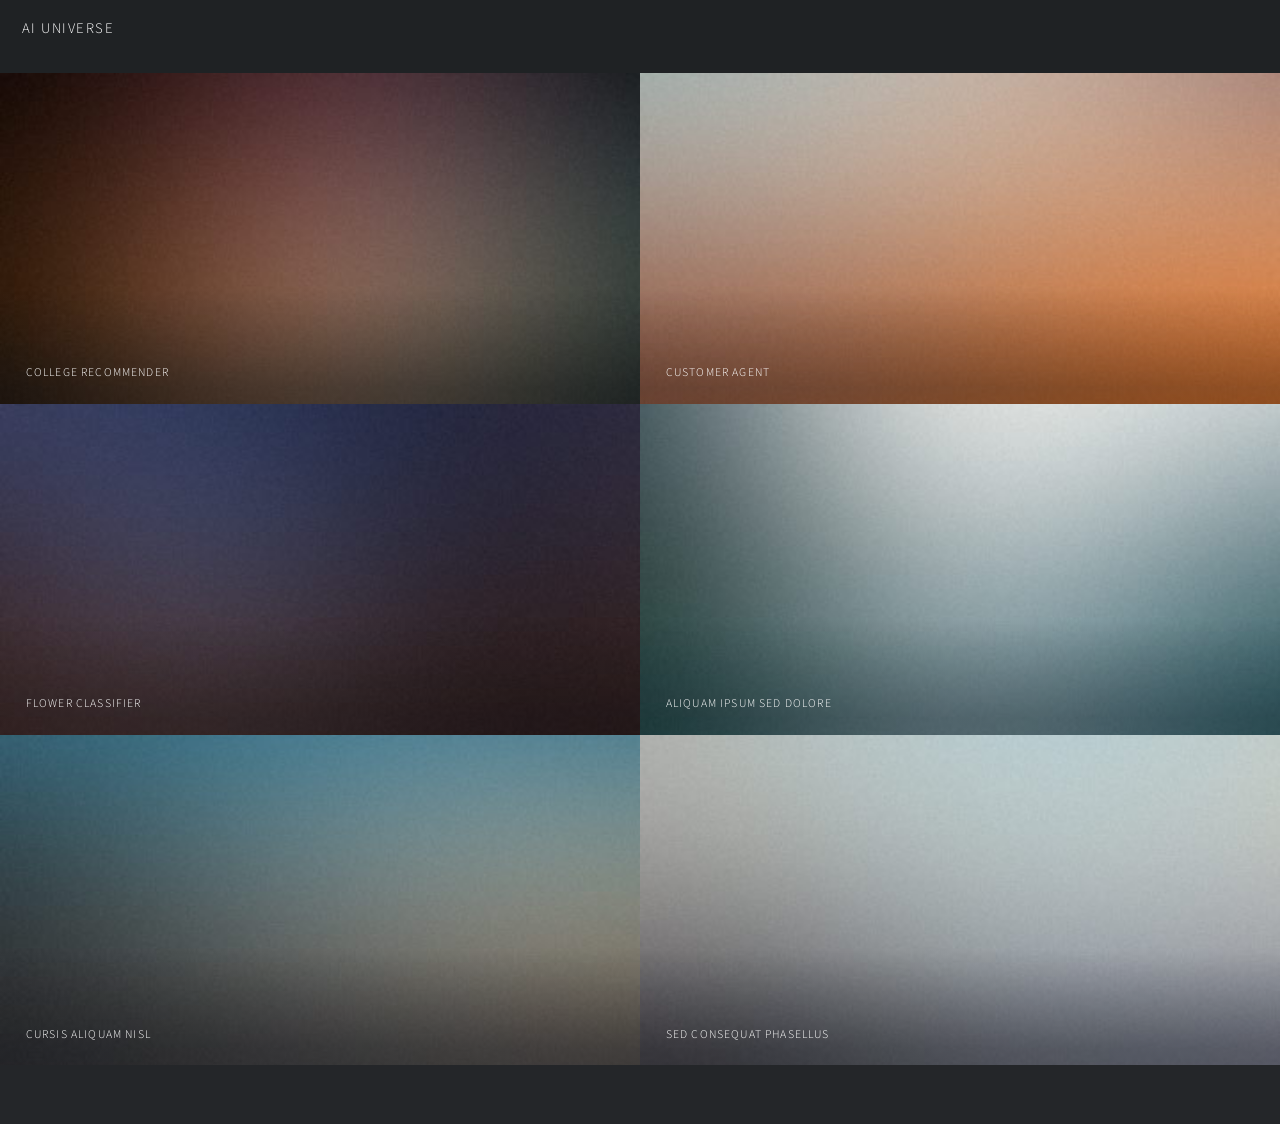
<file: index.html>
<!DOCTYPE HTML>
<!--
	Multiverse by HTML5 UP
	html5up.net | @ajlkn
	Free for personal and commercial use under the CCA 3.0 license (html5up.net/license)
-->
<html>
	<head>
		<title>AI Universe</title>
		<meta charset="utf-8" />
		<meta name="viewport" content="width=device-width, initial-scale=1, user-scalable=no" />
		<link rel="stylesheet" href="assets/css/main.css" />
		<noscript><link rel="stylesheet" href="assets/css/noscript.css" /></noscript>
	</head>
	<body class="">

		<!-- Wrapper -->
			<div id="wrapper">

				<!-- Header -->
					<header id="header">
						<h1><a href="index.html"><strong>AI Universe</a></h1>
						<nav>
							<!-- <ul>
								<li><a href="#footer" class="icon solid fa-info-circle">About</a></li>
							</ul> -->
						</nav>
					</header>

				<!-- Main -->
					<div id="main">
						<article class="thumb">
							<img src="images/thumbs/01.jpg" alt="" />
							<h2>College Recommender</h2>
							<p>Nunc blandit nisi ligula magna sodales lectus elementum non. Integer id venenatis velit.</p>
						</article>
						<article class="thumb">
							<img src="images/thumbs/02.jpg" alt="" />
							<h2>Customer Agent</h2>
							<p>Nunc blandit nisi ligula magna sodales lectus elementum non. Integer id venenatis velit.</p>
						</article>
						<article class="thumb">
							<img src="images/thumbs/03.jpg" alt="" />
							<h2>Flower Classifier</h2>
							<p>Nunc blandit nisi ligula magna sodales lectus elementum non. Integer id venenatis velit.</p>
						</article>
						<article class="thumb">
							<img src="images/thumbs/04.jpg" alt="" />
							<h2>Aliquam ipsum sed dolore</h2>
							<p>Nunc blandit nisi ligula magna sodales lectus elementum non. Integer id venenatis velit.</p>
						</article>
						<article class="thumb">
							<img src="images/thumbs/05.jpg" alt="" />
							<h2>Cursis aliquam nisl</h2>
							<p>Nunc blandit nisi ligula magna sodales lectus elementum non. Integer id venenatis velit.</p>
						</article>
						<article class="thumb">
							<img src="images/thumbs/06.jpg" alt="" />
							<h2>Sed consequat phasellus</h2>
							<p>Nunc blandit nisi ligula magna sodales lectus elementum non. Integer id venenatis velit.</p>
						</article>
						
					</div>

				<!-- Footer -->
					<footer id="footer" class="panel">
						<div class="inner split">
							<div>
								<section>
									<h2>Magna feugiat sed adipiscing</h2>
									<p>Nulla consequat, ex ut suscipit rutrum, mi dolor tincidunt erat, et scelerisque turpis ipsum eget quis orci mattis aliquet. Maecenas fringilla et ante at lorem et ipsum. Dolor nulla eu bibendum sapien. Donec non pharetra dui. Nulla consequat, ex ut suscipit rutrum, mi dolor tincidunt erat, et scelerisque turpis ipsum.</p>
								</section>
								<section>
									<h2>Follow me on ...</h2>
									<ul class="icons">
										<li><a href="#" class="icon brands fa-twitter"><span class="label">Twitter</span></a></li>
										<li><a href="#" class="icon brands fa-facebook-f"><span class="label">Facebook</span></a></li>
										<li><a href="#" class="icon brands fa-instagram"><span class="label">Instagram</span></a></li>
										<li><a href="#" class="icon brands fa-github"><span class="label">GitHub</span></a></li>
										<li><a href="#" class="icon brands fa-dribbble"><span class="label">Dribbble</span></a></li>
										<li><a href="#" class="icon brands fa-linkedin-in"><span class="label">LinkedIn</span></a></li>
									</ul>
								</section>
								<p class="copyright">
									&copy; Unttled. Design: <a href="http://html5up.net">HTML5 UP</a>.
								</p>
							</div>
							<div>
								<section>
									<h2>Get in touch</h2>
									<form method="post" action="#">
										<div class="fields">
											<div class="field half">
												<input type="text" name="name" id="name" placeholder="Name" />
											</div>
											<div class="field half">
												<input type="text" name="email" id="email" placeholder="Email" />
											</div>
											<div class="field">
												<textarea name="message" id="message" rows="4" placeholder="Message"></textarea>
											</div>
										</div>
										<ul class="actions">
											<li><input type="submit" value="Send" class="primary" /></li>
											<li><input type="reset" value="Reset" /></li>
										</ul>
									</form>
								</section>
							</div>
						</div>
					</footer>

			</div>

	</body>
</html>
</file>
<file: assets/css/noscript.css>
/*
	Multiverse by HTML5 UP
	html5up.net | @ajlkn
	Free for personal and commercial use under the CCA 3.0 license (html5up.net/license)
*/

/* Wrapper */

	body.is-preload #wrapper:before {
		display: none;
	}

/* Main */

	body.is-preload #main .thumb {
		pointer-events: auto;
		opacity: 1;
	}

/* Header */

	body.is-preload #header {
		-moz-transform: none;
		-webkit-transform: none;
		-ms-transform: none;
		transform: none;
	}
</file>
<file: assets/css/main.css>
@import url(fontawesome-all.min.css);
@import url("https://fonts.googleapis.com/css?family=Source+Sans+Pro:300,300italic,400,400italic");

/*
	Multiverse by HTML5 UP
	html5up.net | @ajlkn
	Free for personal and commercial use under the CCA 3.0 license (html5up.net/license)
*/

@-moz-keyframes spinner {
	0% {
		-moz-transform: rotate(0deg);
		-webkit-transform: rotate(0deg);
		-ms-transform: rotate(0deg);
		transform: rotate(0deg);
	}

	100% {
		-moz-transform: rotate(359deg);
		-webkit-transform: rotate(359deg);
		-ms-transform: rotate(359deg);
		transform: rotate(359deg);
	}
}

@-webkit-keyframes spinner {
	0% {
		-moz-transform: rotate(0deg);
		-webkit-transform: rotate(0deg);
		-ms-transform: rotate(0deg);
		transform: rotate(0deg);
	}

	100% {
		-moz-transform: rotate(359deg);
		-webkit-transform: rotate(359deg);
		-ms-transform: rotate(359deg);
		transform: rotate(359deg);
	}
}

@-ms-keyframes spinner {
	0% {
		-moz-transform: rotate(0deg);
		-webkit-transform: rotate(0deg);
		-ms-transform: rotate(0deg);
		transform: rotate(0deg);
	}

	100% {
		-moz-transform: rotate(359deg);
		-webkit-transform: rotate(359deg);
		-ms-transform: rotate(359deg);
		transform: rotate(359deg);
	}
}

@keyframes spinner {
	0% {
		-moz-transform: rotate(0deg);
		-webkit-transform: rotate(0deg);
		-ms-transform: rotate(0deg);
		transform: rotate(0deg);
	}

	100% {
		-moz-transform: rotate(359deg);
		-webkit-transform: rotate(359deg);
		-ms-transform: rotate(359deg);
		transform: rotate(359deg);
	}
}

html, body, div, span, applet, object,
iframe, h1, h2, h3, h4, h5, h6, p, blockquote,
pre, a, abbr, acronym, address, big, cite,
code, del, dfn, em, img, ins, kbd, q, s, samp,
small, strike, strong, sub, sup, tt, var, b,
u, i, center, dl, dt, dd, ol, ul, li, fieldset,
form, label, legend, table, caption, tbody,
tfoot, thead, tr, th, td, article, aside,
canvas, details, embed, figure, figcaption,
footer, header, hgroup, menu, nav, output, ruby,
section, summary, time, mark, audio, video {
	margin: 0;
	padding: 0;
	border: 0;
	font-size: 100%;
	font: inherit;
	vertical-align: baseline;}

article, aside, details, figcaption, figure,
footer, header, hgroup, menu, nav, section {
	display: block;}

body {
	line-height: 1;
}

ol, ul {
	list-style: none;
}

blockquote, q {
	quotes: none;
}

	blockquote:before, blockquote:after, q:before, q:after {
		content: '';
		content: none;
	}

table {
	border-collapse: collapse;
	border-spacing: 0;
}

body {
	-webkit-text-size-adjust: none;
}

mark {
	background-color: transparent;
	color: inherit;
}

input::-moz-focus-inner {
	border: 0;
	padding: 0;
}

img {
	width: 100%;
}

input, select, textarea {
	-moz-appearance: none;
	-webkit-appearance: none;
	-ms-appearance: none;
	appearance: none;
}

/* Basic */

	@-ms-viewport {
		width: device-width;
	}

	body {
		-ms-overflow-style: scrollbar;
	}

	@media screen and (max-width: 480px) {

		html, body {
			min-width: 320px;
		}

	}

	html {
		box-sizing: border-box;
	}

	*, *:before, *:after {
		box-sizing: inherit;
	}

	body {
		background: #242629;
	}

		body.is-preload *, body.is-preload *:before, body.is-preload *:after {
			-moz-animation: none !important;
			-webkit-animation: none !important;
			-ms-animation: none !important;
			animation: none !important;
			-moz-transition: none !important;
			-webkit-transition: none !important;
			-ms-transition: none !important;
			transition: none !important;
		}

		body.is-resizing *, body.is-resizing *:before, body.is-resizing *:after {
			-moz-animation: none !important;
			-webkit-animation: none !important;
			-ms-animation: none !important;
			animation: none !important;
			-moz-transition: none !important;
			-webkit-transition: none !important;
			-ms-transition: none !important;
			transition: none !important;
		}

/* Type */

	body, input, select, textarea {
		color: #a0a0a1;
		font-family: "Source Sans Pro", Helvetica, sans-serif;
		font-size: 15pt;
		font-weight: 300;
		letter-spacing: 0.025em;
		line-height: 1.65;
	}

		@media screen and (max-width: 1680px) {

			body, input, select, textarea {
				font-size: 11pt;
			}

		}

	a {
		-moz-transition: color 0.2s ease-in-out, border-bottom-color 0.2s ease-in-out;
		-webkit-transition: color 0.2s ease-in-out, border-bottom-color 0.2s ease-in-out;
		-ms-transition: color 0.2s ease-in-out, border-bottom-color 0.2s ease-in-out;
		transition: color 0.2s ease-in-out, border-bottom-color 0.2s ease-in-out;
		border-bottom: dotted 1px;
		color: #34a58e;
		text-decoration: none;
	}

		a:hover {
			border-bottom-color: transparent;
			color: #34a58e !important;
		}

	strong, b {
		color: #ffffff;
		font-weight: 300;
	}

	em, i {
		font-style: italic;
	}

	p {
		margin: 0 0 2em 0;
	}

	h1, h2, h3, h4, h5, h6 {
		color: #ffffff;
		font-weight: 300;
		letter-spacing: 0.1em;
		line-height: 1.5;
		margin: 0 0 1em 0;
		text-transform: uppercase;
	}

		h1 a, h2 a, h3 a, h4 a, h5 a, h6 a {
			color: inherit;
			text-decoration: none;
		}

	h1 {
		font-size: 2em;
	}

	h2 {
		font-size: 1.25em;
	}

	h3 {
		font-size: 1.1em;
	}

	h4 {
		font-size: 1em;
	}

	h5 {
		font-size: 0.9em;
	}

	h6 {
		font-size: 0.7em;
	}

	@media screen and (max-width: 736px) {

		h2 {
			font-size: 1em;
		}

		h3 {
			font-size: 0.9em;
		}

		h4 {
			font-size: 0.8em;
		}

		h5 {
			font-size: 0.7em;
		}

		h6 {
			font-size: 0.7em;
		}

	}

	sub {
		font-size: 0.8em;
		position: relative;
		top: 0.5em;
	}

	sup {
		font-size: 0.8em;
		position: relative;
		top: -0.5em;
	}

	blockquote {
		border-left: 4px #36383c;
		font-style: italic;
		margin: 0 0 2em 0;
		padding: 0.5em 0 0.5em 2em;
	}

	code {
		background: #34363b;
		border: solid 1px #36383c;
		font-family: "Courier New", monospace;
		font-size: 0.9em;
		margin: 0 0.25em;
		padding: 0.25em 0.65em;
	}

	pre {
		-webkit-overflow-scrolling: touch;
		font-family: "Courier New", monospace;
		font-size: 0.9em;
		margin: 0 0 2em 0;
	}

		pre code {
			display: block;
			line-height: 1.75;
			padding: 1em 1.5em;
			overflow-x: auto;
		}

	hr {
		border: 0;
		border-bottom: solid 1px #36383c;
		margin: 2em 0;
	}

		hr.major {
			margin: 3em 0;
		}

	.align-left {
		text-align: left;
	}

	.align-center {
		text-align: center;
	}

	.align-right {
		text-align: right;
	}

/* Button */

	input[type="submit"],
	input[type="reset"],
	input[type="button"],
	button,
	.button {
		-moz-appearance: none;
		-webkit-appearance: none;
		-ms-appearance: none;
		appearance: none;
		-moz-transition: background-color 0.2s ease-in-out, box-shadow 0.2s ease-in-out, color 0.2s ease-in-out;
		-webkit-transition: background-color 0.2s ease-in-out, box-shadow 0.2s ease-in-out, color 0.2s ease-in-out;
		-ms-transition: background-color 0.2s ease-in-out, box-shadow 0.2s ease-in-out, color 0.2s ease-in-out;
		transition: background-color 0.2s ease-in-out, box-shadow 0.2s ease-in-out, color 0.2s ease-in-out;
		background-color: transparent;
		border: 0;
		border-radius: 0;
		box-shadow: inset 0 0 0 2px #36383c;
		color: #ffffff !important;
		cursor: pointer;
		display: inline-block;
		font-size: 0.9em;
		font-weight: 300;
		height: 3.05556em;
		letter-spacing: 0.1em;
		line-height: 3.05556em;
		padding: 0 2.5em;
		text-align: center;
		text-decoration: none;
		text-transform: uppercase;
		white-space: nowrap;
	}

		input[type="submit"]:hover,
		input[type="reset"]:hover,
		input[type="button"]:hover,
		button:hover,
		.button:hover {
			box-shadow: inset 0 0 0 2px #34a58e;
			color: #34a58e !important;
		}

			input[type="submit"]:hover:active,
			input[type="reset"]:hover:active,
			input[type="button"]:hover:active,
			button:hover:active,
			.button:hover:active {
				background-color: rgba(52, 165, 142, 0.15);
				color: #34a58e !important;
			}

		input[type="submit"].icon,
		input[type="reset"].icon,
		input[type="button"].icon,
		button.icon,
		.button.icon {
			padding-left: 1.35em;
		}

			input[type="submit"].icon:before,
			input[type="reset"].icon:before,
			input[type="button"].icon:before,
			button.icon:before,
			.button.icon:before {
				margin-right: 0.5em;
			}

		input[type="submit"].fit,
		input[type="reset"].fit,
		input[type="button"].fit,
		button.fit,
		.button.fit {
			width: 100%;
		}

		input[type="submit"].small,
		input[type="reset"].small,
		input[type="button"].small,
		button.small,
		.button.small {
			font-size: 0.8em;
		}

		input[type="submit"].large,
		input[type="reset"].large,
		input[type="button"].large,
		button.large,
		.button.large {
			font-size: 1.35em;
		}

		input[type="submit"].primary,
		input[type="reset"].primary,
		input[type="button"].primary,
		button.primary,
		.button.primary {
			background-color: #34a58e;
			box-shadow: none;
		}

			input[type="submit"].primary:hover,
			input[type="reset"].primary:hover,
			input[type="button"].primary:hover,
			button.primary:hover,
			.button.primary:hover {
				background-color: #47c5ab;
				color: #ffffff !important;
			}

				input[type="submit"].primary:hover:active,
				input[type="reset"].primary:hover:active,
				input[type="button"].primary:hover:active,
				button.primary:hover:active,
				.button.primary:hover:active {
					background-color: #287e6d;
				}

		input[type="submit"].disabled, input[type="submit"]:disabled,
		input[type="reset"].disabled,
		input[type="reset"]:disabled,
		input[type="button"].disabled,
		input[type="button"]:disabled,
		button.disabled,
		button:disabled,
		.button.disabled,
		.button:disabled {
			pointer-events: none;
			opacity: 0.35;
		}

/* Form */

	form {
		margin: 0 0 2em 0;
	}

		form > :last-child {
			margin-bottom: 0;
		}

		form > .fields {
			display: -moz-flex;
			display: -webkit-flex;
			display: -ms-flex;
			display: flex;
			-moz-flex-wrap: wrap;
			-webkit-flex-wrap: wrap;
			-ms-flex-wrap: wrap;
			flex-wrap: wrap;
			width: calc(100% + 3em);
			margin: -1.5em 0 2em -1.5em;
		}

			form > .fields > .field {
				-moz-flex-grow: 0;
				-webkit-flex-grow: 0;
				-ms-flex-grow: 0;
				flex-grow: 0;
				-moz-flex-shrink: 0;
				-webkit-flex-shrink: 0;
				-ms-flex-shrink: 0;
				flex-shrink: 0;
				padding: 1.5em 0 0 1.5em;
				width: calc(100% - 1.5em);
			}

				form > .fields > .field.half {
					width: calc(50% - 0.75em);
				}

				form > .fields > .field.third {
					width: calc(100%/3 - 0.5em);
				}

				form > .fields > .field.quarter {
					width: calc(25% - 0.375em);
				}

		@media screen and (max-width: 736px) {

			form > .fields {
				width: calc(100% + 3em);
				margin: -1.5em 0 2em -1.5em;
			}

				form > .fields > .field {
					padding: 1.5em 0 0 1.5em;
					width: calc(100% - 1.5em);
				}

					form > .fields > .field.half {
						width: calc(100% - 1.5em);
					}

					form > .fields > .field.third {
						width: calc(100% - 1.5em);
					}

					form > .fields > .field.quarter {
						width: calc(100% - 1.5em);
					}

		}

	label {
		color: #ffffff;
		display: block;
		font-size: 0.9em;
		font-weight: 300;
		margin: 0 0 1em 0;
	}

	input[type="text"],
	input[type="password"],
	input[type="email"],
	input[type="tel"],
	input[type="search"],
	input[type="url"],
	select,
	textarea {
		-moz-appearance: none;
		-webkit-appearance: none;
		-ms-appearance: none;
		appearance: none;
		background: #34363b;
		border: 0;
		border-radius: 0;
		color: #a0a0a1;
		display: block;
		outline: 0;
		padding: 0 1em;
		text-decoration: none;
		width: 100%;
	}

		input[type="text"]:invalid,
		input[type="password"]:invalid,
		input[type="email"]:invalid,
		input[type="tel"]:invalid,
		input[type="search"]:invalid,
		input[type="url"]:invalid,
		select:invalid,
		textarea:invalid {
			box-shadow: none;
		}

		input[type="text"]:focus,
		input[type="password"]:focus,
		input[type="email"]:focus,
		input[type="tel"]:focus,
		input[type="search"]:focus,
		input[type="url"]:focus,
		select:focus,
		textarea:focus {
			box-shadow: inset 0 0 0 2px #34a58e;
		}

	select {
		background-image: url("data:image/svg+xml;charset=utf8,%3Csvg xmlns='http://www.w3.org/2000/svg' width='40' height='40' preserveAspectRatio='none' viewBox='0 0 40 40'%3E%3Cpath d='M9.4,12.3l10.4,10.4l10.4-10.4c0.2-0.2,0.5-0.4,0.9-0.4c0.3,0,0.6,0.1,0.9,0.4l3.3,3.3c0.2,0.2,0.4,0.5,0.4,0.9 c0,0.4-0.1,0.6-0.4,0.9L20.7,31.9c-0.2,0.2-0.5,0.4-0.9,0.4c-0.3,0-0.6-0.1-0.9-0.4L4.3,17.3c-0.2-0.2-0.4-0.5-0.4-0.9 c0-0.4,0.1-0.6,0.4-0.9l3.3-3.3c0.2-0.2,0.5-0.4,0.9-0.4S9.1,12.1,9.4,12.3z' fill='%2336383c' /%3E%3C/svg%3E");
		background-size: 1.25rem;
		background-repeat: no-repeat;
		background-position: calc(100% - 1rem) center;
		height: 2.75em;
		padding-right: 2.75em;
		text-overflow: ellipsis;
	}

		select option {
			color: #ffffff;
			background: #242629;
		}

		select:focus::-ms-value {
			background-color: transparent;
		}

		select::-ms-expand {
			display: none;
		}

	input[type="text"],
	input[type="password"],
	input[type="email"],
	input[type="tel"],
	input[type="search"],
	input[type="url"],
	select {
		height: 2.75em;
	}

	textarea {
		padding: 0.75em 1em;
	}

	input[type="checkbox"],
	input[type="radio"] {
		-moz-appearance: none;
		-webkit-appearance: none;
		-ms-appearance: none;
		appearance: none;
		display: block;
		float: left;
		margin-right: -2em;
		opacity: 0;
		width: 1em;
		z-index: -1;
	}

		input[type="checkbox"] + label,
		input[type="radio"] + label {
			text-decoration: none;
			color: #a0a0a1;
			cursor: pointer;
			display: inline-block;
			font-size: 1em;
			font-weight: 300;
			padding-left: 2.4em;
			padding-right: 0.75em;
			position: relative;
		}

			input[type="checkbox"] + label:before,
			input[type="radio"] + label:before {
				-moz-osx-font-smoothing: grayscale;
				-webkit-font-smoothing: antialiased;
				display: inline-block;
				font-style: normal;
				font-variant: normal;
				text-rendering: auto;
				line-height: 1;
				text-transform: none !important;
				font-family: 'Font Awesome 5 Free';
				font-weight: 900;
			}

			input[type="checkbox"] + label:before,
			input[type="radio"] + label:before {
				background: #34363b;
				content: '';
				display: inline-block;
				font-size: 0.8em;
				height: 2.0625em;
				left: 0;
				line-height: 2.0625em;
				position: absolute;
				text-align: center;
				top: 0;
				width: 2.0625em;
			}

		input[type="checkbox"]:checked + label:before,
		input[type="radio"]:checked + label:before {
			background: #34a58e;
			border-color: #34a58e;
			color: #ffffff;
			content: '\f00c';
		}

		input[type="checkbox"]:focus + label:before,
		input[type="radio"]:focus + label:before {
			box-shadow: 0 0 0 2px #34a58e;
		}

	input[type="radio"] + label:before {
		border-radius: 100%;
	}

	::-webkit-input-placeholder {
		color: #707071 !important;
		opacity: 1.0;
	}

	:-moz-placeholder {
		color: #707071 !important;
		opacity: 1.0;
	}

	::-moz-placeholder {
		color: #707071 !important;
		opacity: 1.0;
	}

	:-ms-input-placeholder {
		color: #707071 !important;
		opacity: 1.0;
	}

/* Icon */

	.icon {
		text-decoration: none;
		border-bottom: none;
		position: relative;
	}

		.icon:before {
			-moz-osx-font-smoothing: grayscale;
			-webkit-font-smoothing: antialiased;
			display: inline-block;
			font-style: normal;
			font-variant: normal;
			text-rendering: auto;
			line-height: 1;
			text-transform: none !important;
			font-family: 'Font Awesome 5 Free';
			font-weight: 400;
		}

		.icon > .label {
			display: none;
		}

		.icon:before {
			line-height: inherit;
		}

		.icon.solid:before {
			font-weight: 900;
		}

		.icon.brands:before {
			font-family: 'Font Awesome 5 Brands';
		}

/* List */

	ol {
		list-style: decimal;
		margin: 0 0 2em 0;
		padding-left: 1.25em;
	}

		ol li {
			padding-left: 0.25em;
		}

	ul {
		list-style: disc;
		margin: 0 0 2em 0;
		padding-left: 1em;
	}

		ul li {
			padding-left: 0.5em;
		}

		ul.alt {
			list-style: none;
			padding-left: 0;
		}

			ul.alt li {
				border-top: solid 1px #36383c;
				padding: 0.5em 0;
			}

				ul.alt li:first-child {
					border-top: 0;
					padding-top: 0;
				}

	dl {
		margin: 0 0 2em 0;
	}

		dl dt {
			display: block;
			font-weight: 300;
			margin: 0 0 1em 0;
		}

		dl dd {
			margin-left: 2em;
		}

/* Actions */

	ul.actions {
		display: -moz-flex;
		display: -webkit-flex;
		display: -ms-flex;
		display: flex;
		cursor: default;
		list-style: none;
		margin-left: -1em;
		padding-left: 0;
	}

		ul.actions li {
			padding: 0 0 0 1em;
			vertical-align: middle;
		}

		ul.actions.special {
			-moz-justify-content: center;
			-webkit-justify-content: center;
			-ms-justify-content: center;
			justify-content: center;
			width: 100%;
			margin-left: 0;
		}

			ul.actions.special li:first-child {
				padding-left: 0;
			}

		ul.actions.stacked {
			-moz-flex-direction: column;
			-webkit-flex-direction: column;
			-ms-flex-direction: column;
			flex-direction: column;
			margin-left: 0;
		}

			ul.actions.stacked li {
				padding: 1.3em 0 0 0;
			}

				ul.actions.stacked li:first-child {
					padding-top: 0;
				}

		ul.actions.fit {
			width: calc(100% + 1em);
		}

			ul.actions.fit li {
				-moz-flex-grow: 1;
				-webkit-flex-grow: 1;
				-ms-flex-grow: 1;
				flex-grow: 1;
				-moz-flex-shrink: 1;
				-webkit-flex-shrink: 1;
				-ms-flex-shrink: 1;
				flex-shrink: 1;
				width: 100%;
			}

				ul.actions.fit li > * {
					width: 100%;
				}

			ul.actions.fit.stacked {
				width: 100%;
			}

		@media screen and (max-width: 480px) {

			ul.actions:not(.fixed) {
				-moz-flex-direction: column;
				-webkit-flex-direction: column;
				-ms-flex-direction: column;
				flex-direction: column;
				margin-left: 0;
				width: 100% !important;
			}

				ul.actions:not(.fixed) li {
					-moz-flex-grow: 1;
					-webkit-flex-grow: 1;
					-ms-flex-grow: 1;
					flex-grow: 1;
					-moz-flex-shrink: 1;
					-webkit-flex-shrink: 1;
					-ms-flex-shrink: 1;
					flex-shrink: 1;
					padding: 1em 0 0 0;
					text-align: center;
					width: 100%;
				}

					ul.actions:not(.fixed) li > * {
						width: 100%;
					}

					ul.actions:not(.fixed) li:first-child {
						padding-top: 0;
					}

					ul.actions:not(.fixed) li input[type="submit"],
					ul.actions:not(.fixed) li input[type="reset"],
					ul.actions:not(.fixed) li input[type="button"],
					ul.actions:not(.fixed) li button,
					ul.actions:not(.fixed) li .button {
						width: 100%;
					}

						ul.actions:not(.fixed) li input[type="submit"].icon:before,
						ul.actions:not(.fixed) li input[type="reset"].icon:before,
						ul.actions:not(.fixed) li input[type="button"].icon:before,
						ul.actions:not(.fixed) li button.icon:before,
						ul.actions:not(.fixed) li .button.icon:before {
							margin-left: -0.5rem;
						}

		}

/* Icons */

	ul.icons {
		cursor: default;
		list-style: none;
		padding-left: 0;
	}

		ul.icons li {
			display: inline-block;
			padding: 0 1em 0 0;
		}

			ul.icons li:last-child {
				padding-right: 0;
			}

			ul.icons li .icon {
				color: #505051;
			}

				ul.icons li .icon:before {
					font-size: 1.5em;
				}

/* Table */

	.table-wrapper {
		-webkit-overflow-scrolling: touch;
		overflow-x: auto;
	}

	table {
		margin: 0 0 2em 0;
		width: 100%;
	}

		table tbody tr {
			border: solid 1px #36383c;
			border-left: 0;
			border-right: 0;
		}

			table tbody tr:nth-child(2n + 1) {
				background-color: #34363b;
			}

		table td {
			padding: 0.75em 0.75em;
		}

		table th {
			color: #ffffff;
			font-size: 0.9em;
			font-weight: 300;
			padding: 0 0.75em 0.75em 0.75em;
			text-align: left;
		}

		table thead {
			border-bottom: solid 2px #36383c;
		}

		table tfoot {
			border-top: solid 2px #36383c;
		}

		table.alt {
			border-collapse: separate;
		}

			table.alt tbody tr td {
				border: solid 1px #36383c;
				border-left-width: 0;
				border-top-width: 0;
			}

				table.alt tbody tr td:first-child {
					border-left-width: 1px;
				}

			table.alt tbody tr:first-child td {
				border-top-width: 1px;
			}

			table.alt thead {
				border-bottom: 0;
			}

			table.alt tfoot {
				border-top: 0;
			}

/* Panel */

	.panel {
		padding: 4em 4em 2em 4em ;
		-moz-transform: translateY(100vh);
		-webkit-transform: translateY(100vh);
		-ms-transform: translateY(100vh);
		transform: translateY(100vh);
		-moz-transition: -moz-transform 0.5s ease;
		-webkit-transition: -webkit-transform 0.5s ease;
		-ms-transition: -ms-transform 0.5s ease;
		transition: transform 0.5s ease;
		-webkit-overflow-scrolling: touch;
		background: rgba(36, 38, 41, 0.975);
		bottom: 4em;
		left: 0;
		max-height: calc(80vh - 4em);
		overflow-y: auto;
		position: fixed;
		width: 100%;
		z-index: 10001;
	}

		.panel.active {
			-moz-transform: translateY(1px);
			-webkit-transform: translateY(1px);
			-ms-transform: translateY(1px);
			transform: translateY(1px);
		}

		.panel > .inner {
			margin: 0 auto;
			max-width: 100%;
			width: 75em;
		}

			.panel > .inner.split {
				display: -moz-flex;
				display: -webkit-flex;
				display: -ms-flex;
				display: flex;
			}

				.panel > .inner.split > div {
					margin-left: 4em;
					width: 50%;
				}

				.panel > .inner.split > :first-child {
					margin-left: 0;
				}

		.panel > .closer {
			-moz-transition: opacity 0.2s ease-in-out;
			-webkit-transition: opacity 0.2s ease-in-out;
			-ms-transition: opacity 0.2s ease-in-out;
			transition: opacity 0.2s ease-in-out;
			background-image: url("images/close.svg");
			background-position: center;
			background-repeat: no-repeat;
			background-size: 3em;
			cursor: pointer;
			height: 5em;
			opacity: 0.25;
			position: absolute;
			right: 0;
			top: 0;
			width: 5em;
			z-index: 2;
		}

			.panel > .closer:hover {
				opacity: 1.0;
			}

		@media screen and (max-width: 1280px) {

			.panel {
				padding: 3em 3em 1em 3em ;
			}

				.panel > .inner.split > div {
					margin-left: 3em;
				}

				.panel > .closer {
					background-size: 2.5em;
					background-position: 75% 25%;
				}

		}

		@media screen and (max-width: 980px) {

			.panel > .inner.split {
				-moz-flex-direction: column;
				-webkit-flex-direction: column;
				-ms-flex-direction: column;
				flex-direction: column;
			}

				.panel > .inner.split > div {
					margin-left: 0;
					width: 100%;
				}

		}

		@media screen and (max-width: 736px) {

			.panel {
				-moz-transform: translateY(-100vh);
				-webkit-transform: translateY(-100vh);
				-ms-transform: translateY(-100vh);
				transform: translateY(-100vh);
				padding: 4em 2em 2em 2em ;
				bottom: auto;
				top: calc(4em - 1px);
			}

				.panel.active {
					-moz-transform: translateY(0);
					-webkit-transform: translateY(0);
					-ms-transform: translateY(0);
					transform: translateY(0);
				}

		}

/* Poptrox Popup */

	.poptrox-overlay {
		-webkit-tap-highlight-color: rgba(255, 255, 255, 0);
	}

	.poptrox-popup {
		background: rgba(31, 34, 36, 0.925);
		box-shadow: 0 1em 3em 0.5em rgba(0, 0, 0, 0.25);
		cursor: default;
	}

		.poptrox-popup:before {
			-moz-transition: opacity 0.2s ease-in-out;
			-webkit-transition: opacity 0.2s ease-in-out;
			-ms-transition: opacity 0.2s ease-in-out;
			transition: opacity 0.2s ease-in-out;
			background-image: -moz-linear-gradient(to left, rgba(31,34,36,0.35), rgba(31,34,36,0) 10em, rgba(31,34,36,0)), -moz-linear-gradient(to right, rgba(31,34,36,0.35), rgba(31,34,36,0) 10em, rgba(31,34,36,0));
			background-image: -webkit-linear-gradient(to left, rgba(31,34,36,0.35), rgba(31,34,36,0) 10em, rgba(31,34,36,0)), -webkit-linear-gradient(to right, rgba(31,34,36,0.35), rgba(31,34,36,0) 10em, rgba(31,34,36,0));
			background-image: -ms-linear-gradient(to left, rgba(31,34,36,0.35), rgba(31,34,36,0) 10em, rgba(31,34,36,0)), -ms-linear-gradient(to right, rgba(31,34,36,0.35), rgba(31,34,36,0) 10em, rgba(31,34,36,0));
			background-image: linear-gradient(to left, rgba(31,34,36,0.35), rgba(31,34,36,0) 10em, rgba(31,34,36,0)), linear-gradient(to right, rgba(31,34,36,0.35), rgba(31,34,36,0) 10em, rgba(31,34,36,0));
			content: '';
			display: block;
			height: 100%;
			left: 0;
			position: absolute;
			top: 0;
			width: 100%;
			z-index: 1;
			opacity: 1;
		}

		.poptrox-popup .closer {
			-moz-transition: opacity 0.2s ease-in-out;
			-webkit-transition: opacity 0.2s ease-in-out;
			-ms-transition: opacity 0.2s ease-in-out;
			transition: opacity 0.2s ease-in-out;
			background-image: url("images/close.svg");
			background-position: center;
			background-repeat: no-repeat;
			background-size: 3em;
			height: 5em;
			opacity: 0;
			position: absolute;
			right: 0;
			top: 0;
			width: 5em;
			z-index: 2;
		}

		.poptrox-popup .nav-previous,
		.poptrox-popup .nav-next {
			-moz-transition: opacity 0.2s ease-in-out;
			-webkit-transition: opacity 0.2s ease-in-out;
			-ms-transition: opacity 0.2s ease-in-out;
			transition: opacity 0.2s ease-in-out;
			background-image: url("images/arrow.svg");
			background-position: center;
			background-repeat: no-repeat;
			background-size: 5em;
			cursor: pointer;
			height: 8em;
			margin-top: -4em;
			opacity: 0;
			position: absolute;
			top: 50%;
			width: 6em;
			z-index: 2;
		}

		.poptrox-popup .nav-previous {
			-moz-transform: scaleX(-1);
			-webkit-transform: scaleX(-1);
			-ms-transform: scaleX(-1);
			transform: scaleX(-1);
			left: 0;
		}

		.poptrox-popup .nav-next {
			right: 0;
		}

		.poptrox-popup .caption {
			padding: 2em 2em 0.1em 2em ;
			background-image: -moz-linear-gradient(to top, rgba(16,16,16,0.45) 25%, rgba(16,16,16,0) 100%);
			background-image: -webkit-linear-gradient(to top, rgba(16,16,16,0.45) 25%, rgba(16,16,16,0) 100%);
			background-image: -ms-linear-gradient(to top, rgba(16,16,16,0.45) 25%, rgba(16,16,16,0) 100%);
			background-image: linear-gradient(to top, rgba(16,16,16,0.45) 25%, rgba(16,16,16,0) 100%);
			bottom: 0;
			cursor: default;
			left: 0;
			position: absolute;
			text-align: left;
			width: 100%;
			z-index: 2;
		}

			.poptrox-popup .caption h2, .poptrox-popup .caption h3, .poptrox-popup .caption h4, .poptrox-popup .caption h5, .poptrox-popup .caption h6 {
				margin: 0 0 0.5em 0;
			}

			.poptrox-popup .caption p {
				color: #ffffff;
			}

		.poptrox-popup .loader {
			-moz-animation: spinner 1s infinite linear !important;
			-webkit-animation: spinner 1s infinite linear !important;
			-ms-animation: spinner 1s infinite linear !important;
			animation: spinner 1s infinite linear !important;
			background-image: url("images/spinner.svg");
			background-position: center;
			background-repeat: no-repeat;
			background-size: contain;
			display: block;
			font-size: 2em;
			height: 2em;
			left: 50%;
			line-height: 2em;
			margin: -1em 0 0 -1em;
			opacity: 0.25;
			position: absolute;
			text-align: center;
			top: 50%;
			width: 2em;
		}

		.poptrox-popup:hover .closer,
		.poptrox-popup:hover .nav-previous,
		.poptrox-popup:hover .nav-next {
			opacity: 0.5;
		}

			.poptrox-popup:hover .closer:hover,
			.poptrox-popup:hover .nav-previous:hover,
			.poptrox-popup:hover .nav-next:hover {
				opacity: 1.0;
			}

		.poptrox-popup.loading:before {
			opacity: 0;
		}

		body.touch .poptrox-popup .closer,
		body.touch .poptrox-popup .nav-previous,
		body.touch .poptrox-popup .nav-next {
			opacity: 1.0 !important;
		}

		@media screen and (max-width: 980px) {

			.poptrox-popup .closer {
				background-size: 3em;
			}

			.poptrox-popup .nav-previous,
			.poptrox-popup .nav-next {
				background-size: 4em;
			}

		}

		@media screen and (max-width: 736px) {

			.poptrox-popup:before {
				display: none;
			}

			.poptrox-popup .caption {
				display: none !important;
			}

			.poptrox-popup .closer,
			.poptrox-popup .nav-previous,
			.poptrox-popup .nav-next {
				display: none !important;
			}

		}

/* Wrapper */

	#wrapper {
		-moz-transition: -moz-filter 0.5s ease, -webkit-filter 0.5s ease, -ms-filter 0.5s ease, -moz-filter 0.5s ease;
		-webkit-transition: -moz-filter 0.5s ease, -webkit-filter 0.5s ease, -ms-filter 0.5s ease, -webkit-filter 0.5s ease;
		-ms-transition: -moz-filter 0.5s ease, -webkit-filter 0.5s ease, -ms-filter 0.5s ease, -ms-filter 0.5s ease;
		transition: -moz-filter 0.5s ease, -webkit-filter 0.5s ease, -ms-filter 0.5s ease, filter 0.5s ease;
		position: relative;
	}

		#wrapper:after {
			pointer-events: none;
			-moz-transition: opacity 0.5s ease, visibility 0.5s;
			-webkit-transition: opacity 0.5s ease, visibility 0.5s;
			-ms-transition: opacity 0.5s ease, visibility 0.5s;
			transition: opacity 0.5s ease, visibility 0.5s;
			background: rgba(36, 38, 41, 0.5);
			content: '';
			display: block;
			height: 100%;
			left: 0;
			opacity: 0;
			position: absolute;
			top: 0;
			visibility: hidden;
			width: 100%;
			z-index: 1;
		}

			body.ie #wrapper:after {
				background: rgba(36, 38, 41, 0.8);
			}

		body.modal-active #wrapper {
			-moz-filter: blur(8px);
			-webkit-filter: blur(8px);
			-ms-filter: blur(8px);
			filter: blur(8px);
		}

			body.modal-active #wrapper:after {
				pointer-events: auto;
				opacity: 1;
				visibility: visible;
				z-index: 10003;
			}

		#wrapper:before {
			-moz-animation: spinner 1s infinite linear !important;
			-webkit-animation: spinner 1s infinite linear !important;
			-ms-animation: spinner 1s infinite linear !important;
			animation: spinner 1s infinite linear !important;
			pointer-events: none;
			-moz-transition: top 0.75s ease-in-out, opacity 0.35s ease-out, visibility 0.35s;
			-webkit-transition: top 0.75s ease-in-out, opacity 0.35s ease-out, visibility 0.35s;
			-ms-transition: top 0.75s ease-in-out, opacity 0.35s ease-out, visibility 0.35s;
			transition: top 0.75s ease-in-out, opacity 0.35s ease-out, visibility 0.35s;
			background-image: url("images/spinner.svg");
			background-position: center;
			background-repeat: no-repeat;
			background-size: contain;
			content: '';
			display: block;
			font-size: 2em;
			height: 2em;
			left: 50%;
			line-height: 2em;
			margin: -1em 0 0 -1em;
			opacity: 0;
			position: fixed;
			text-align: center;
			top: 75%;
			visibility: hidden;
			width: 2em;
		}

		body.is-preload #wrapper:before {
			-moz-transition: opacity 1s ease-out !important;
			-webkit-transition: opacity 1s ease-out !important;
			-ms-transition: opacity 1s ease-out !important;
			transition: opacity 1s ease-out !important;
			-moz-transition-delay: 0.5s !important;
			-webkit-transition-delay: 0.5s !important;
			-ms-transition-delay: 0.5s !important;
			transition-delay: 0.5s !important;
			opacity: 0.25;
			top: 50%;
			visibility: visible;
		}

/* Header */

	body {
		padding: 0 0 4em 0;
	}

	#header {
		-moz-transform: translateY(0);
		-webkit-transform: translateY(0);
		-ms-transform: translateY(0);
		transform: translateY(0);
		-moz-transition: -moz-transform 1s ease;
		-webkit-transition: -webkit-transform 1s ease;
		-ms-transition: -ms-transform 1s ease;
		transition: transform 1s ease;
		-moz-user-select: none;
		-ms-user-select: none;
		-webkit-user-select: none;
		background: #1f2224;
		height: 5em;
		line-height: 4em;
		padding: 0 1.5em;
		/* position: fixed; */
		user-select: none;
		width: 100%;
		z-index: 10002;
	}

		body.is-preload #header {
			-moz-transform: translateY(4em);
			-webkit-transform: translateY(4em);
			-ms-transform: translateY(4em);
			transform: translateY(4em);
		}

		#header h1 {
			color: #a0a0a1;
			display: inline-block;
			font-size: 1em;
			line-height: 1;
			margin: 0;
			vertical-align: middle;
		}

			#header h1 a {
				border: 0;
				color: inherit;
			}

				#header h1 a:hover {
					color: inherit !important;
				}

		#header nav {
			position: absolute;
			right: 0;
			top: 0;
		}

			#header nav > ul {
				list-style: none;
				margin: 0;
				padding: 0;
			}

				#header nav > ul > li {
					display: inline-block;
					padding: 0;
				}

					#header nav > ul > li a {
						-moz-transition: background-color 0.5s ease;
						-webkit-transition: background-color 0.5s ease;
						-ms-transition: background-color 0.5s ease;
						transition: background-color 0.5s ease;
						border: 0;
						color: #ffffff;
						display: inline-block;
						letter-spacing: 0.1em;
						padding: 0 1.65em;
						text-transform: uppercase;
					}

						#header nav > ul > li a.icon:before {
							color: #505051;
							float: right;
							margin-left: 0.75em;
						}

						#header nav > ul > li a:hover {
							color: #ffffff !important;
						}

						#header nav > ul > li a.active {
							background-color: #242629;
						}

	@media screen and (max-width: 736px) {

		body {
			padding: 4em 0 0 0;
		}

		#header {
			-moz-transform: translateY(0);
			-webkit-transform: translateY(0);
			-ms-transform: translateY(0);
			transform: translateY(0);
			bottom: auto;
			height: 4em;
			padding: 0 1em;
			top: 0;
		}

			body.is-preload #header {
				-moz-transform: translateY(-3.4em);
				-webkit-transform: translateY(-3.4em);
				-ms-transform: translateY(-3.4em);
				transform: translateY(-3.4em);
			}

			#header h1 {
				font-size: 0.9em;
			}

			#header nav > ul > li a {
				font-size: 0.9em;
				padding: 0 1.15em;
			}

	}

/* Main */

	#main {
		-moz-transition: -moz-filter 0.5s ease, -webkit-filter 0.5s ease, -ms-filter 0.5s ease, -moz-filter 0.5s ease;
		-webkit-transition: -moz-filter 0.5s ease, -webkit-filter 0.5s ease, -ms-filter 0.5s ease, -webkit-filter 0.5s ease;
		-ms-transition: -moz-filter 0.5s ease, -webkit-filter 0.5s ease, -ms-filter 0.5s ease, -ms-filter 0.5s ease;
		transition: -moz-filter 0.5s ease, -webkit-filter 0.5s ease, -ms-filter 0.5s ease, filter 0.5s ease;
		display: -moz-flex;
		display: -webkit-flex;
		display: -ms-flex;
		display: flex;
		-moz-flex-wrap: wrap;
		-webkit-flex-wrap: wrap;
		-ms-flex-wrap: wrap;
		flex-wrap: wrap;
		-webkit-tap-highlight-color: rgba(255, 255, 255, 0);
	}

		#main .thumb {
			-moz-transition: opacity 1.25s ease-in-out;
			-webkit-transition: opacity 1.25s ease-in-out;
			-ms-transition: opacity 1.25s ease-in-out;
			transition: opacity 1.25s ease-in-out;
			pointer-events: auto;
			-webkit-tap-highlight-color: rgba(255, 255, 255, 0);
			opacity: 1;
			overflow: hidden;
			position: relative;
		}

			#main .thumb:after {
				background-image: -moz-linear-gradient(to top, rgba(10,17,25,0.35) 5%, rgba(10,17,25,0) 35%);
				background-image: -webkit-linear-gradient(to top, rgba(10,17,25,0.35) 5%, rgba(10,17,25,0) 35%);
				background-image: -ms-linear-gradient(to top, rgba(10,17,25,0.35) 5%, rgba(10,17,25,0) 35%);
				background-image: linear-gradient(to top, rgba(10,17,25,0.35) 5%, rgba(10,17,25,0) 35%);
				pointer-events: none;
				background-size: cover;
				content: '';
				display: block;
				height: 100%;
				left: 0;
				position: absolute;
				top: 0;
				width: 100%;
			}

			#main .thumb > .image {
				-webkit-tap-highlight-color: rgba(255, 255, 255, 0);
				background-position: center;
				background-repeat: no-repeat;
				background-size: cover;
				border: 0;
				height: 100%;
				left: 0;
				position: absolute;
				top: 0;
				width: 100%;
			}

			#main .thumb > h2 {
				pointer-events: none;
				bottom: 1.875em;
				font-size: 0.8em;
				left: 2.1875em;
				margin: 0;
				position: absolute;
				z-index: 1;
			}

			#main .thumb > p {
				display: none;
			}

		#main:after {
			pointer-events: none;
			-moz-transition: opacity 0.5s ease, visibility 0.5s;
			-webkit-transition: opacity 0.5s ease, visibility 0.5s;
			-ms-transition: opacity 0.5s ease, visibility 0.5s;
			transition: opacity 0.5s ease, visibility 0.5s;
			background: rgba(36, 38, 41, 0.25);
			content: '';
			display: block;
			height: 100%;
			left: 0;
			opacity: 0;
			position: absolute;
			top: 0;
			visibility: hidden;
			width: 100%;
			z-index: 1;
		}

			body.ie #main:after {
				background: rgba(36, 38, 41, 0.55);
			}

		body.content-active #main {
			-moz-filter: blur(6px);
			-webkit-filter: blur(6px);
			-ms-filter: blur(6px);
			filter: blur(6px);
		}

			body.content-active #main:after {
				pointer-events: auto;
				opacity: 1;
				visibility: visible;
			}

		body.is-preload #main .thumb {
			pointer-events: none;
			opacity: 0;
		}

		#main .thumb {
			-moz-transition-delay: 2.525s;
			-webkit-transition-delay: 2.525s;
			-ms-transition-delay: 2.525s;
			transition-delay: 2.525s;
			height: calc(40vh - 2em);
			min-height: 20em;
			width: 25%;
		}

			#main .thumb:nth-child(1) {
				-moz-transition-delay: 0.65s;
				-webkit-transition-delay: 0.65s;
				-ms-transition-delay: 0.65s;
				transition-delay: 0.65s;
			}

			#main .thumb:nth-child(2) {
				-moz-transition-delay: 0.8s;
				-webkit-transition-delay: 0.8s;
				-ms-transition-delay: 0.8s;
				transition-delay: 0.8s;
			}

			#main .thumb:nth-child(3) {
				-moz-transition-delay: 0.95s;
				-webkit-transition-delay: 0.95s;
				-ms-transition-delay: 0.95s;
				transition-delay: 0.95s;
			}

			#main .thumb:nth-child(4) {
				-moz-transition-delay: 1.1s;
				-webkit-transition-delay: 1.1s;
				-ms-transition-delay: 1.1s;
				transition-delay: 1.1s;
			}

			#main .thumb:nth-child(5) {
				-moz-transition-delay: 1.25s;
				-webkit-transition-delay: 1.25s;
				-ms-transition-delay: 1.25s;
				transition-delay: 1.25s;
			}

			#main .thumb:nth-child(6) {
				-moz-transition-delay: 1.4s;
				-webkit-transition-delay: 1.4s;
				-ms-transition-delay: 1.4s;
				transition-delay: 1.4s;
			}

			#main .thumb:nth-child(7) {
				-moz-transition-delay: 1.55s;
				-webkit-transition-delay: 1.55s;
				-ms-transition-delay: 1.55s;
				transition-delay: 1.55s;
			}

			#main .thumb:nth-child(8) {
				-moz-transition-delay: 1.7s;
				-webkit-transition-delay: 1.7s;
				-ms-transition-delay: 1.7s;
				transition-delay: 1.7s;
			}

			#main .thumb:nth-child(9) {
				-moz-transition-delay: 1.85s;
				-webkit-transition-delay: 1.85s;
				-ms-transition-delay: 1.85s;
				transition-delay: 1.85s;
			}

			#main .thumb:nth-child(10) {
				-moz-transition-delay: 2s;
				-webkit-transition-delay: 2s;
				-ms-transition-delay: 2s;
				transition-delay: 2s;
			}

			#main .thumb:nth-child(11) {
				-moz-transition-delay: 2.15s;
				-webkit-transition-delay: 2.15s;
				-ms-transition-delay: 2.15s;
				transition-delay: 2.15s;
			}

			#main .thumb:nth-child(12) {
				-moz-transition-delay: 2.3s;
				-webkit-transition-delay: 2.3s;
				-ms-transition-delay: 2.3s;
				transition-delay: 2.3s;
			}

		@media screen and (max-width: 1680px) {

			#main .thumb {
				-moz-transition-delay: 2.075s;
				-webkit-transition-delay: 2.075s;
				-ms-transition-delay: 2.075s;
				transition-delay: 2.075s;
				height: calc(40vh - 2em);
				min-height: 20em;
				width: 33.33333%;
			}

				#main .thumb:nth-child(1) {
					-moz-transition-delay: 0.65s;
					-webkit-transition-delay: 0.65s;
					-ms-transition-delay: 0.65s;
					transition-delay: 0.65s;
				}

				#main .thumb:nth-child(2) {
					-moz-transition-delay: 0.8s;
					-webkit-transition-delay: 0.8s;
					-ms-transition-delay: 0.8s;
					transition-delay: 0.8s;
				}

				#main .thumb:nth-child(3) {
					-moz-transition-delay: 0.95s;
					-webkit-transition-delay: 0.95s;
					-ms-transition-delay: 0.95s;
					transition-delay: 0.95s;
				}

				#main .thumb:nth-child(4) {
					-moz-transition-delay: 1.1s;
					-webkit-transition-delay: 1.1s;
					-ms-transition-delay: 1.1s;
					transition-delay: 1.1s;
				}

				#main .thumb:nth-child(5) {
					-moz-transition-delay: 1.25s;
					-webkit-transition-delay: 1.25s;
					-ms-transition-delay: 1.25s;
					transition-delay: 1.25s;
				}

				#main .thumb:nth-child(6) {
					-moz-transition-delay: 1.4s;
					-webkit-transition-delay: 1.4s;
					-ms-transition-delay: 1.4s;
					transition-delay: 1.4s;
				}

				#main .thumb:nth-child(7) {
					-moz-transition-delay: 1.55s;
					-webkit-transition-delay: 1.55s;
					-ms-transition-delay: 1.55s;
					transition-delay: 1.55s;
				}

				#main .thumb:nth-child(8) {
					-moz-transition-delay: 1.7s;
					-webkit-transition-delay: 1.7s;
					-ms-transition-delay: 1.7s;
					transition-delay: 1.7s;
				}

				#main .thumb:nth-child(9) {
					-moz-transition-delay: 1.85s;
					-webkit-transition-delay: 1.85s;
					-ms-transition-delay: 1.85s;
					transition-delay: 1.85s;
				}

		}

		@media screen and (max-width: 1280px) {

			#main .thumb {
				-moz-transition-delay: 1.625s;
				-webkit-transition-delay: 1.625s;
				-ms-transition-delay: 1.625s;
				transition-delay: 1.625s;
				height: calc(40vh - 2em);
				min-height: 20em;
				width: 50%;
			}

				#main .thumb:nth-child(1) {
					-moz-transition-delay: 0.65s;
					-webkit-transition-delay: 0.65s;
					-ms-transition-delay: 0.65s;
					transition-delay: 0.65s;
				}

				#main .thumb:nth-child(2) {
					-moz-transition-delay: 0.8s;
					-webkit-transition-delay: 0.8s;
					-ms-transition-delay: 0.8s;
					transition-delay: 0.8s;
				}

				#main .thumb:nth-child(3) {
					-moz-transition-delay: 0.95s;
					-webkit-transition-delay: 0.95s;
					-ms-transition-delay: 0.95s;
					transition-delay: 0.95s;
				}

				#main .thumb:nth-child(4) {
					-moz-transition-delay: 1.1s;
					-webkit-transition-delay: 1.1s;
					-ms-transition-delay: 1.1s;
					transition-delay: 1.1s;
				}

				#main .thumb:nth-child(5) {
					-moz-transition-delay: 1.25s;
					-webkit-transition-delay: 1.25s;
					-ms-transition-delay: 1.25s;
					transition-delay: 1.25s;
				}

				#main .thumb:nth-child(6) {
					-moz-transition-delay: 1.4s;
					-webkit-transition-delay: 1.4s;
					-ms-transition-delay: 1.4s;
					transition-delay: 1.4s;
				}

		}

		@media screen and (max-width: 980px) {

			#main .thumb {
				-moz-transition-delay: 2.075s;
				-webkit-transition-delay: 2.075s;
				-ms-transition-delay: 2.075s;
				transition-delay: 2.075s;
				height: calc(28.57143vh - 1.33333em);
				min-height: 18em;
				width: 50%;
			}

				#main .thumb:nth-child(1) {
					-moz-transition-delay: 0.65s;
					-webkit-transition-delay: 0.65s;
					-ms-transition-delay: 0.65s;
					transition-delay: 0.65s;
				}

				#main .thumb:nth-child(2) {
					-moz-transition-delay: 0.8s;
					-webkit-transition-delay: 0.8s;
					-ms-transition-delay: 0.8s;
					transition-delay: 0.8s;
				}

				#main .thumb:nth-child(3) {
					-moz-transition-delay: 0.95s;
					-webkit-transition-delay: 0.95s;
					-ms-transition-delay: 0.95s;
					transition-delay: 0.95s;
				}

				#main .thumb:nth-child(4) {
					-moz-transition-delay: 1.1s;
					-webkit-transition-delay: 1.1s;
					-ms-transition-delay: 1.1s;
					transition-delay: 1.1s;
				}

				#main .thumb:nth-child(5) {
					-moz-transition-delay: 1.25s;
					-webkit-transition-delay: 1.25s;
					-ms-transition-delay: 1.25s;
					transition-delay: 1.25s;
				}

				#main .thumb:nth-child(6) {
					-moz-transition-delay: 1.4s;
					-webkit-transition-delay: 1.4s;
					-ms-transition-delay: 1.4s;
					transition-delay: 1.4s;
				}

				#main .thumb:nth-child(7) {
					-moz-transition-delay: 1.55s;
					-webkit-transition-delay: 1.55s;
					-ms-transition-delay: 1.55s;
					transition-delay: 1.55s;
				}

				#main .thumb:nth-child(8) {
					-moz-transition-delay: 1.7s;
					-webkit-transition-delay: 1.7s;
					-ms-transition-delay: 1.7s;
					transition-delay: 1.7s;
				}

				#main .thumb:nth-child(9) {
					-moz-transition-delay: 1.85s;
					-webkit-transition-delay: 1.85s;
					-ms-transition-delay: 1.85s;
					transition-delay: 1.85s;
				}

		}

		@media screen and (max-width: 480px) {

			#main .thumb {
				-moz-transition-delay: 1.175s;
				-webkit-transition-delay: 1.175s;
				-ms-transition-delay: 1.175s;
				transition-delay: 1.175s;
				height: calc(40vh - 2em);
				min-height: 18em;
				width: 100%;
			}

				#main .thumb:nth-child(1) {
					-moz-transition-delay: 0.65s;
					-webkit-transition-delay: 0.65s;
					-ms-transition-delay: 0.65s;
					transition-delay: 0.65s;
				}

				#main .thumb:nth-child(2) {
					-moz-transition-delay: 0.8s;
					-webkit-transition-delay: 0.8s;
					-ms-transition-delay: 0.8s;
					transition-delay: 0.8s;
				}

				#main .thumb:nth-child(3) {
					-moz-transition-delay: 0.95s;
					-webkit-transition-delay: 0.95s;
					-ms-transition-delay: 0.95s;
					transition-delay: 0.95s;
				}

		}

/* Footer */

	#footer .copyright {
		color: #505051;
		font-size: 0.9em;
	}

		#footer .copyright a {
			color: inherit;
		}
</file>
